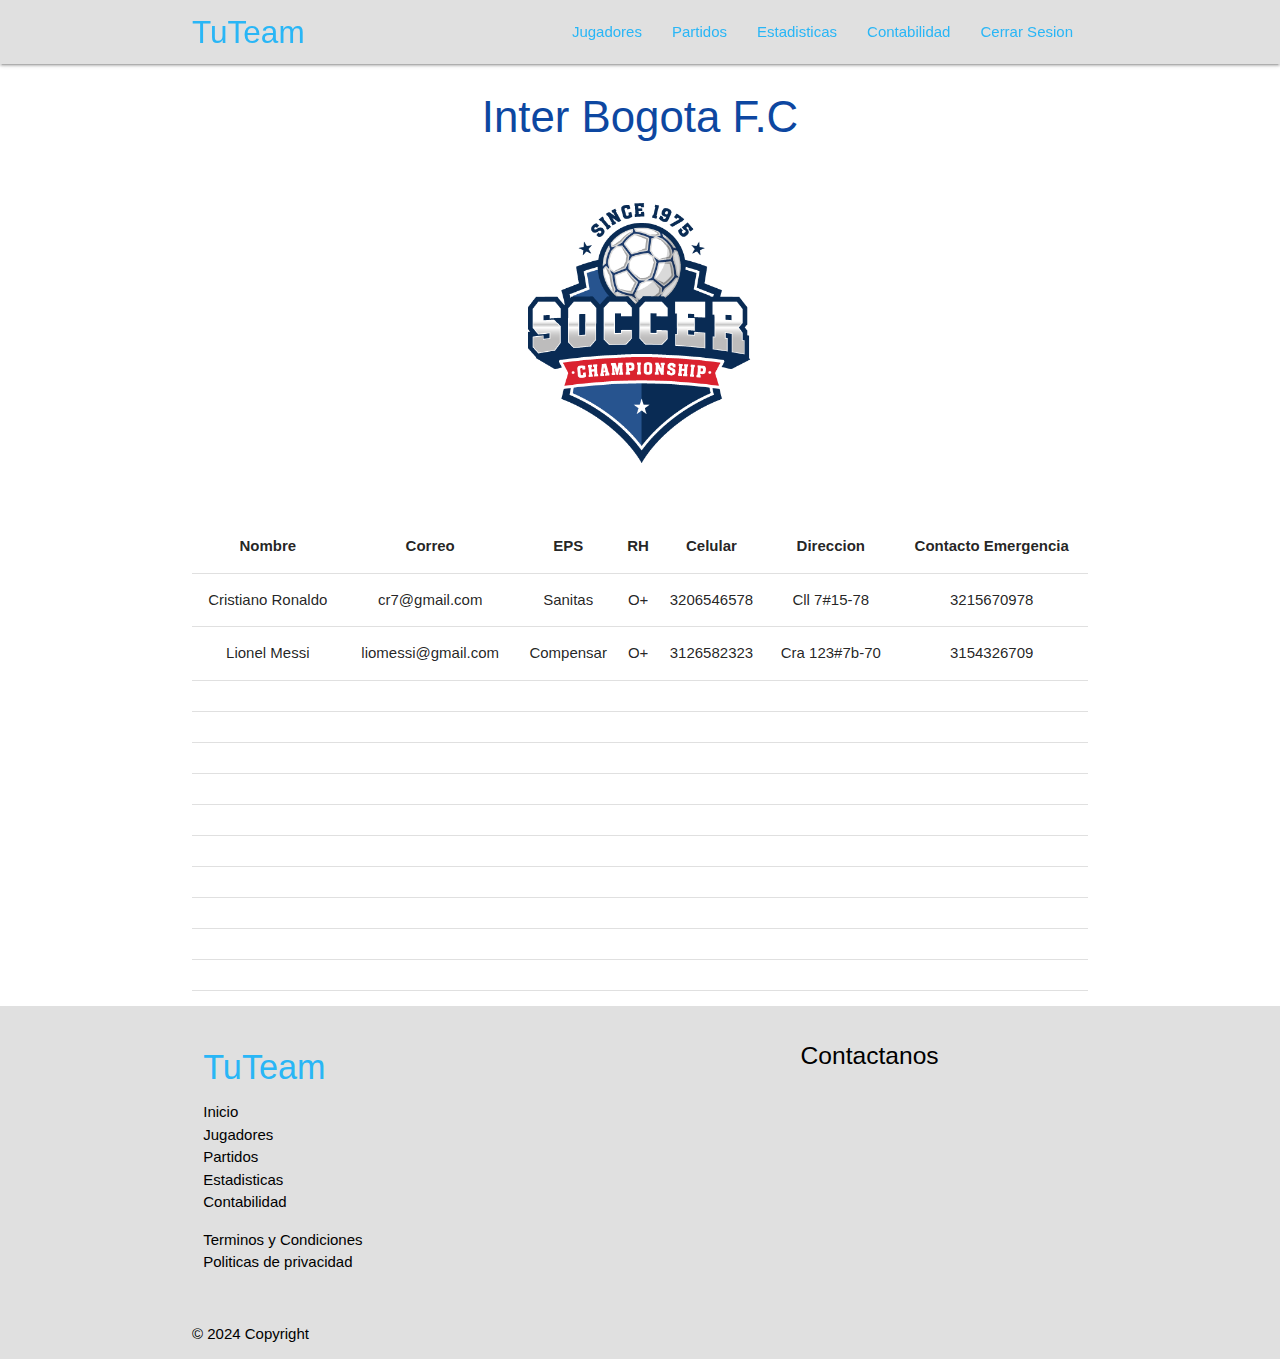
<file: index.html>
<!DOCTYPE html>
<html lang="es">
  <head>
    <meta charset="UTF-8" />
    <meta name="viewport" content="width=device-width, initial-scale=1.0" />
    <title>TuTeam</title>
    <link
      href="https://fonts.googleapis.com/icon?family=Material+Icons"
      rel="stylesheet"
    />
    <link
      rel="stylesheet"
      href="https://cdnjs.cloudflare.com/ajax/libs/materialize/1.0.0/css/materialize.min.css"
    />
    <link rel="stylesheet" href="https://cdnjs.cloudflare.com/ajax/libs/font-awesome/6.5.1/css/all.min.css" integrity="sha512-DTOQO9RWCH3ppGqcWaEA1BIZOC6xxalwEsw9c2QQeAIftl+Vegovlnee1c9QX4TctnWMn13TZye+giMm8e2LwA==" crossorigin="anonymous" referrerpolicy="no-referrer" />
    <link rel="stylesheet" href="CSS/main.css" />
  </head>

  <body>
    <header>
      <div class="navbar-fixed">
        <nav class="grey lighten-2">
          <div class="container nav-wrapper">
            <a href="index.html" class="light-blue-text text-lighten-1 brand-logo">TuTeam</a>

            <a href="" data-target="menu-responsive" class="sidenav-trigger">
              <i class="material-icons">menu</i>
            </a>

            <ul class="right hide-on-med-and-down">
              <li><a href="jugadores.html" class="light-blue-text text-lighten-1">Jugadores</a></li>
              <li><a href="partidos.html" class="light-blue-text text-lighten-1">Partidos</a></li>
              <li><a href="estadisticas.html" class="light-blue-text text-lighten-1">Estadisticas</a></li>
              <li><a href="contabilidad.html" class="light-blue-text text-lighten-1">Contabilidad</a></li>
              <li><a href="#" class="light-blue-text text-lighten-1">Cerrar Sesion</a></li>
            </ul>
          </div>
        </nav> 
      </div>
      

      <ul class="sidenav" id="menu-responsive">
        <li><a href="jugadores.html" class="light-blue-text text-lighten-1">Jugadores</a></li>
        <li><a href="partidos.html" class="light-blue-text text-lighten-1">Partidos</a></li>
        <li><a href="estadisticas.html" class="light-blue-text text-lighten-1">Estadisticas</a></li>
        <li><a href="contabilidad.html" class="light-blue-text text-lighten-1">Contabilidad</a></li>
        <li><a href="#" class="light-blue-text text-lighten-1">Cerrar Sesion</a></li>
      </ul>
        
      
    </header>

    <main>
      <div class="row center-align container">
        <div class="col s12 blue-text text-darken-4"><h3>Inter Bogota F.C</h3></div>
      </div>

      <div class="row center-align container">
        <div class="col s12"><img class="responsive-img" style="height: 300px;" src="CSS/IMG/logo equipo.png" alt="Escudo equipo" /></div>
      </div>

      <div class="container section">
        <table class="responsive-table highlight centered">
          <thead>
            <tr>
              <th>Nombre</th>
              <th>Correo</th>
              <th>EPS</th>
              <th>RH</th>
              <th>Celular</th>
              <th>Direccion</th>
              <th>Contacto Emergencia</th>
            </tr>
          </thead>
  
          <tbody>
            <tr>
              <td>Cristiano Ronaldo</td>
              <td>cr7@gmail.com</td>
              <td>Sanitas</td>
              <td>O+</td>
              <td>3206546578</td>
              <td>Cll 7#15-78</td>
              <td>3215670978</td>
            </tr>
  
            <tr>
              <td>Lionel Messi</td>
              <td>liomessi@gmail.com</td>
              <td>Compensar</td>
              <td>O+</td>
              <td>3126582323</td>
              <td>Cra 123#7b-70</td>
              <td>3154326709</td>
            </tr>
  
            <tr>
              <td></td>
              <td></td>
              <td></td>
              <td></td>
              <td></td>
              <td></td>
              <td></td>
            </tr>
  
            <tr>
              <td></td>
              <td></td>
              <td></td>
              <td></td>
              <td></td>
              <td></td>
              <td></td>
            </tr>
  
            <tr>
              <td></td>
              <td></td>
              <td></td>
              <td></td>
              <td></td>
              <td></td>
              <td></td>
            </tr>
  
            <tr>
              <td></td>
              <td></td>
              <td></td>
              <td></td>
              <td></td>
              <td></td>
              <td></td>
            </tr>
  
            <tr>
              <td></td>
              <td></td>
              <td></td>
              <td></td>
              <td></td>
              <td></td>
              <td></td>
            </tr>
  
            <tr>
              <td></td>
              <td></td>
              <td></td>
              <td></td>
              <td></td>
              <td></td>
              <td></td>
            </tr>
  
            <tr>
              <td></td>
              <td></td>
              <td></td>
              <td></td>
              <td></td>
              <td></td>
              <td></td>
            </tr>
  
            <tr>
              <td></td>
              <td></td>
              <td></td>
              <td></td>
              <td></td>
              <td></td>
              <td></td>
            </tr>

            <tr>
              <td></td>
              <td></td>
              <td></td>
              <td></td>
              <td></td>
              <td></td>
              <td></td>
            </tr>

            <tr>
              <td></td>
              <td></td>
              <td></td>
              <td></td>
              <td></td>
              <td></td>
              <td></td>
            </tr>
          </tbody>
        </table>
      </div>
      
    </main>

    <footer class="page-footer grey lighten-2">
      <div class="container">
        <div class="row">
          <div class="col l6 s12">
            <h4 class="light-blue-text text-lighten-1">TuTeam</h4>
            <article>
              <ul>
                <li><a class="black-text" href="index.html">Inicio</a></li>
                <li><a class="black-text" href="jugadores.html">Jugadores</a></li>
                <li><a class="black-text" href="partidos.html">Partidos</a></li>
                <li><a class="black-text" href="estadisticas.html">Estadisticas</a></li>
                <li><a class="black-text" href="contabilidad.html">Contabilidad</a></li>
              </ul>
            </article>
  
            <article>
              <ul>
                <li><a class="black-text" href="">Terminos y Condiciones</a></li>
                <li><a class="black-text" href="">Politicas de privacidad</a></li>
              </ul>
            </article>
  
          </div>
          
            <div class="col l4 offset-l2 s12">
              <h5 class="black-text">Contactanos</h5>
              <div class="row">
                <div class="col s1 m1 l2">
                    <a class="grey-text text-lighten-3" href="https://www.facebook.com/" target="_blank"><i class="fab fa-facebook fa-lg" style="color: black;"></i></a>
                </div>
                <div class="col s1 m1 l2">
                    <a class="grey-text text-lighten-3" href="https://twitter.com/" target="_blank"><i class="fab fa-twitter fa-lg" style="color: black;"></i></a>
                </div>
                <div class="col s1 m1 l2">
                    <a class="grey-text text-lighten-3" href="https://www.instagram.com/" target="_blank"><i class="fab fa-instagram fa-lg" style="color: black;"></i></a>
                </div>
                <div class="col s1 m1 l2">
                    <a class="grey-text text-lighten-3" href="https://www.youtube.com/" target="_blank"><i class="fab fa-youtube fa-lg" style="color: black;"light-blue-text text-lighten-1></i></a>
                </div>
              </div>   
            </div>
  
          </div>
        </div>
      </div>
    
      <div class="footer-copyright grey lighten-2">
        <div class="container black-text">© 2024 Copyright</div>
      </div>
      
    </footer>


    <script src="https://cdnjs.cloudflare.com/ajax/libs/materialize/1.0.0/js/materialize.min.js"></script>

    <script>
      document.addEventListener('DOMContentLoaded', function() {
        M.AutoInit();
      });
    </script>

  </body>
</html>
</file>
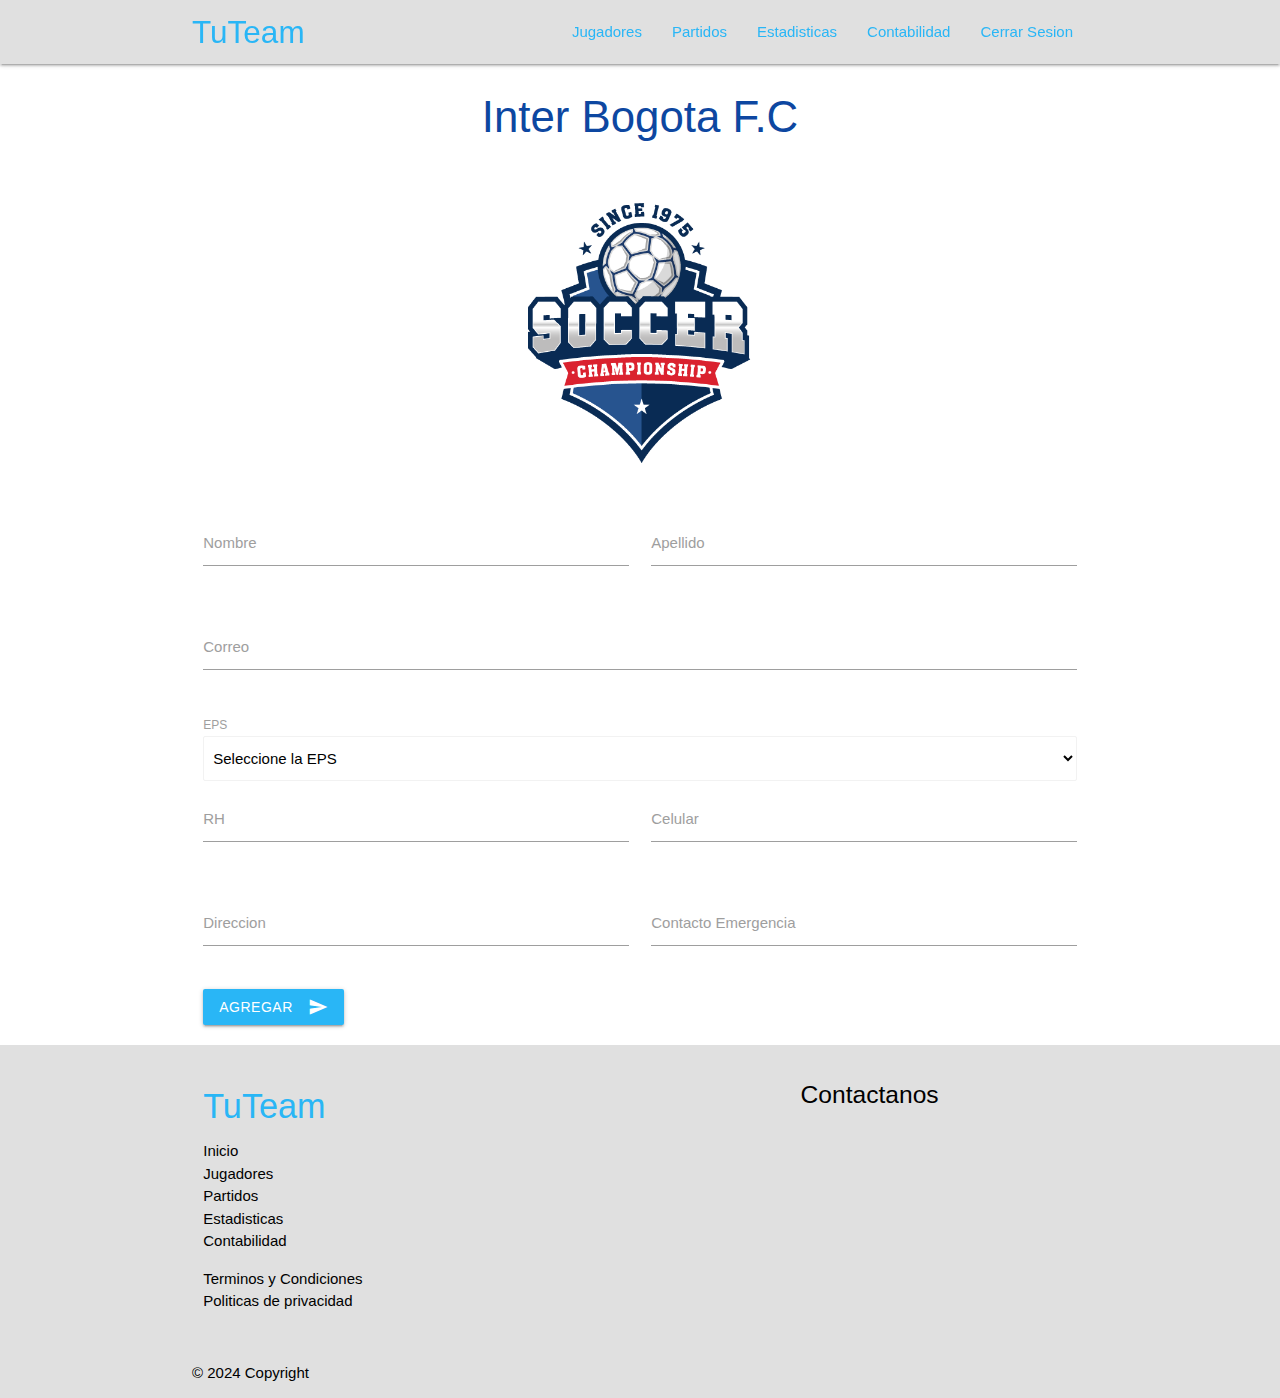
<file: addJugador.html>
<!DOCTYPE html>
<html lang="es">
  <head>
    <meta charset="UTF-8" />
    <meta name="viewport" content="width=device-width, initial-scale=1.0" />
    <title>TuTeam</title>
    <link
      href="https://fonts.googleapis.com/icon?family=Material+Icons"
      rel="stylesheet"
    />
    <link
      rel="stylesheet"
      href="https://cdnjs.cloudflare.com/ajax/libs/materialize/1.0.0/css/materialize.min.css"
    />
    <link rel="stylesheet" href="https://cdnjs.cloudflare.com/ajax/libs/font-awesome/6.5.1/css/all.min.css" integrity="sha512-DTOQO9RWCH3ppGqcWaEA1BIZOC6xxalwEsw9c2QQeAIftl+Vegovlnee1c9QX4TctnWMn13TZye+giMm8e2LwA==" crossorigin="anonymous" referrerpolicy="no-referrer" />
  </head>

  <body>
    <header>
      <div class="navbar-fixed">
        <nav class="grey lighten-2">
          <div class="container nav-wrapper">
            <a href="index.html" class="light-blue-text text-lighten-1 brand-logo">TuTeam</a>

            <a href="" data-target="menu-responsive" class="sidenav-trigger">
              <i class="material-icons">menu</i>
            </a>

            <ul class="right hide-on-med-and-down">
              <li><a href="jugadores.html" class="light-blue-text text-lighten-1">Jugadores</a></li>
              <li><a href="partidos.html" class="light-blue-text text-lighten-1">Partidos</a></li>
              <li><a href="estadisticas.html" class="light-blue-text text-lighten-1">Estadisticas</a></li>
              <li><a href="contabilidad.html" class="light-blue-text text-lighten-1">Contabilidad</a></li>
              <li><a href="#" class="light-blue-text text-lighten-1">Cerrar Sesion</a></li>
            </ul>
          </div>
        </nav> 
      </div>
      

      <ul class="sidenav" id="menu-responsive">
        <li><a href="jugadores.html" class="light-blue-text text-lighten-1">Jugadores</a></li>
        <li><a href="partidos.html" class="light-blue-text text-lighten-1">Partidos</a></li>
        <li><a href="estadisticas.html" class="light-blue-text text-lighten-1">Estadisticas</a></li>
        <li><a href="contabilidad.html" class="light-blue-text text-lighten-1">Contabilidad</a></li>
        <li><a href="#" class="light-blue-text text-lighten-1">Cerrar Sesion</a></li>
      </ul>
        
      
    </header>

    <main>
      <div class="row center-align container">
        <div class="col s12 blue-text text-darken-4"><h3>Inter Bogota F.C</h3></div>
      </div>

      <div class="row center-align container">
        <div class="col s12"><img class="responsive-img" style="height: 300px;" src="CSS/IMG/logo equipo.png" alt="Escudo equipo" /></div>
      </div>

      <div class="container">
        <div class="row">
          <form class="col s12">
            <div class="row">
              <div class="input-field col s6">
                <input id="first_name" type="text" class="validate">
                <label for="first_name">Nombre</label>
              </div>
              <div class="input-field col s6">
                <input id="last_name" type="text" class="validate">
                <label for="last_name">Apellido</label>
              </div>
            </div>
            <div class="row">
              <div class="input-field col s12">
                <input id="email" type="email" class="validate">
                <label for="email">Correo</label>
              </div>
            </div>
            <label>EPS</label>
              <select class="browser-default">
                <option value="" disabled selected>Seleccione la EPS</option>
                <option value="1">Famisanar</option>
                <option value="2">Compensar</option>
                <option value="3">Sanitas</option>
              </select>
            <div class="row">
              <div class="input-field col s6">
                <input id="rh" type="text" class="validate">
                <label for="rh">RH</label>
              </div>
              <div class="input-field col s6">
                <input id="cel" type="tel" class="validate">
                <label for="cel">Celular</label>
              </div>
            </div>
            <div class="row">
              <div class="input-field col s6">
                <input id="direccion" type="text" class="validate">
                <label for="direccion">Direccion</label>
              </div>
              <div class="input-field col s6">
                <input id="contEmergencia" type="tel" class="validate">
                <label for="contEmergencia">Contacto Emergencia</label>
              </div>
            </div>
            <button class="btn waves-effect waves-light light-blue lighten-1" type="submit" name="action">Agregar
              <i class="material-icons right">send</i>
            </button>

          </form>
        </div>
      </div>
      
    </main>

    <footer class="page-footer grey lighten-2">
      <div class="container">
        <div class="row">
          <div class="col l6 s12">
            <h4 class="light-blue-text text-lighten-1">TuTeam</h4>
            <article>
              <ul>
                <li><a class="black-text" href="index.html">Inicio</a></li>
                <li><a class="black-text" href="jugadores.html">Jugadores</a></li>
                <li><a class="black-text" href="partidos.html">Partidos</a></li>
                <li><a class="black-text" href="estadisticas.html">Estadisticas</a></li>
                <li><a class="black-text" href="contabilidad.html">Contabilidad</a></li>
              </ul>
            </article>
  
            <article>
              <ul>
                <li><a class="black-text" href="">Terminos y Condiciones</a></li>
                <li><a class="black-text" href="">Politicas de privacidad</a></li>
              </ul>
            </article>
  
          </div>
          
            <div class="col l4 offset-l2 s12">
              <h5 class="black-text">Contactanos</h5>
              <div class="row">
                <div class="col s1 m1 l2">
                    <a class="grey-text text-lighten-3" href="https://www.facebook.com/" target="_blank"><i class="fab fa-facebook fa-lg" style="color: black;"></i></a>
                </div>
                <div class="col s1 m1 l2">
                    <a class="grey-text text-lighten-3" href="https://twitter.com/" target="_blank"><i class="fab fa-twitter fa-lg" style="color: black;"></i></a>
                </div>
                <div class="col s1 m1 l2">
                    <a class="grey-text text-lighten-3" href="https://www.instagram.com/" target="_blank"><i class="fab fa-instagram fa-lg" style="color: black;"></i></a>
                </div>
                <div class="col s1 m1 l2">
                    <a class="grey-text text-lighten-3" href="https://www.youtube.com/" target="_blank"><i class="fab fa-youtube fa-lg" style="color: black;"light-blue-text text-lighten-1></i></a>
                </div>
              </div>   
            </div>
  
          </div>
        </div>
      </div>
    
      <div class="footer-copyright grey lighten-2">
        <div class="container black-text">© 2024 Copyright</div>
      </div>
      
    </footer>


    <script src="https://cdnjs.cloudflare.com/ajax/libs/materialize/1.0.0/js/materialize.min.js"></script>

    <script>
      document.addEventListener('DOMContentLoaded', function() {
        M.AutoInit();
      });
    </script>

  </body>
</html>
</file>
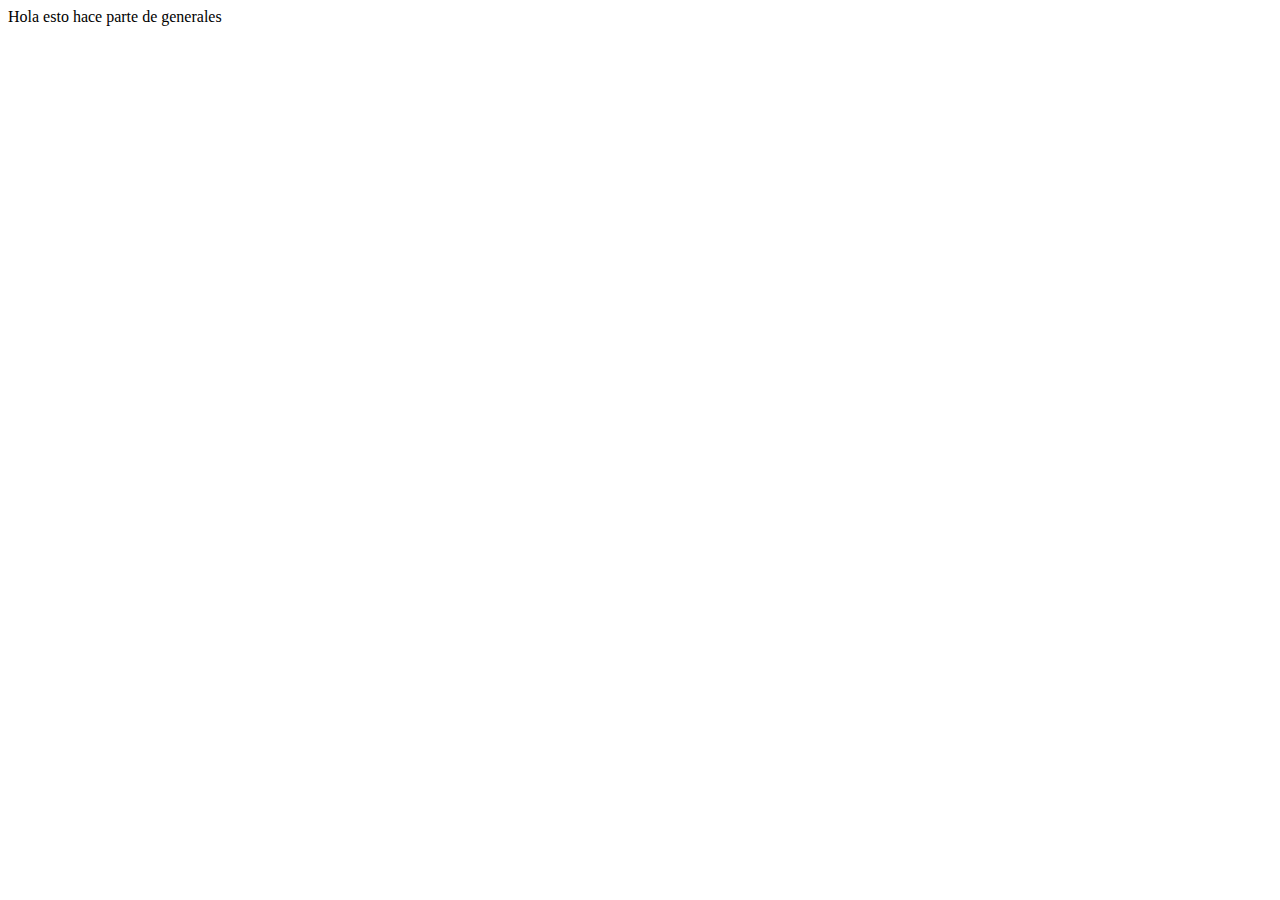
<file: caracteristicasGenerales.html>
<!DOCTYPE html>
<html lang="en">
<head>
  <meta charset="UTF-8">
  <meta name="viewport" content="width=device-width, initial-scale=1.0">
  <title>Document</title>
</head>
<body>
  Hola esto hace parte de generales
</body>
</html>
</file>
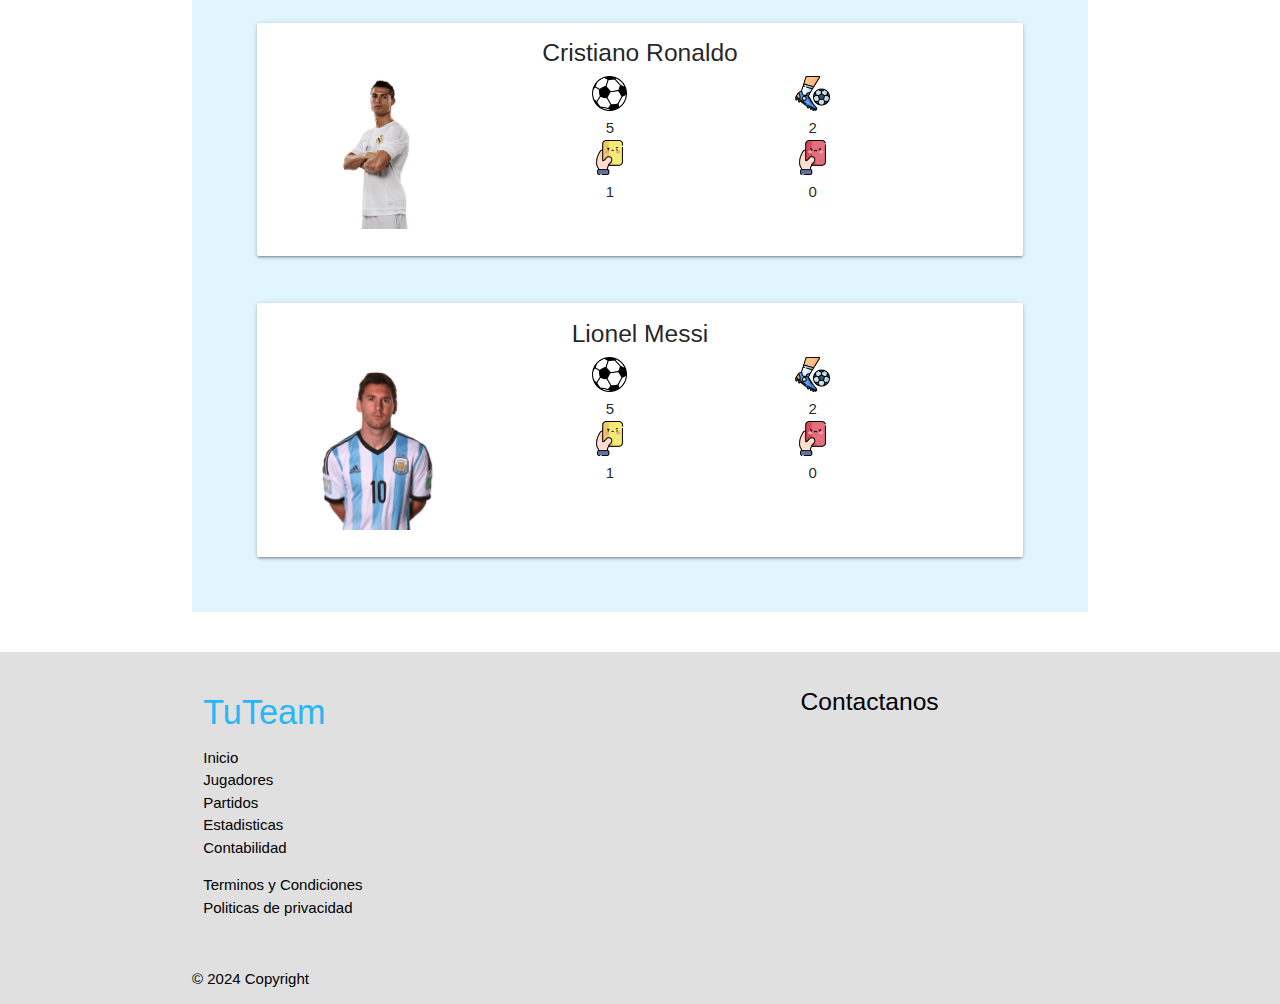
<file: caracteristicasIndividuales.html>
<!DOCTYPE html>
<html lang="en">
  <head>
    <meta charset="UTF-8" />
    <meta name="viewport" content="width=device-width, initial-scale=1.0" />
    <title>TuTeam</title>
    <link
      href="https://fonts.googleapis.com/icon?family=Material+Icons"
      rel="stylesheet"
    />
    <link
      rel="stylesheet"
      href="https://cdnjs.cloudflare.com/ajax/libs/materialize/1.0.0/css/materialize.min.css"
    />
    <link rel="stylesheet" href="https://cdnjs.cloudflare.com/ajax/libs/font-awesome/6.5.1/css/all.min.css" integrity="sha512-DTOQO9RWCH3ppGqcWaEA1BIZOC6xxalwEsw9c2QQeAIftl+Vegovlnee1c9QX4TctnWMn13TZye+giMm8e2LwA==" crossorigin="anonymous" referrerpolicy="no-referrer" />
  </head>

  <body class="">
    

    <main>
      


      <div class="row center-align container">
        <div class="row center-align light-blue lighten-5 section">

            <div class="card-interna" style="width: 88%; margin: 0 auto;">
              <div class="row">
                <div class="col s12">
                  <div class="card">
                    <div class="row">
                      <div class="col s12">
                        <h5 class="center-align">Cristiano Ronaldo</h5>
                      </div>
                      <div class="col s12 m4">
                        <img width="130" src="CSS/IMG/cristianoronaldo.png" alt="Foto jugador">
                      </div>

                      <div class="row">
                        <div class="col s3">
                          <img width="35" src="CSS/IMG/balon-de-futbol.png" alt="Balon">
                          <p style="margin: 0;">5</p>
                        </div>

                        <div class="col s3">
                          <img width="35" src="CSS/IMG/guayode-futbol.png" alt="Guayo">
                          <p style="margin: 0;">2</p>
                        </div>

                        <div class="col s3">
                          <img width="35" src="CSS/IMG/tarjeta-amarilla.png" alt="Tarjeta Amarilla">
                          <p style="margin: 0;">1</p>
                        </div>

                        <div class="col s3">
                          <img width="35" src="CSS/IMG/tarjeta-roja.png" alt="Tarjeta Roja">
                          <p style="margin: 0;">0</p>
                        </div>
                      </div>
                      
                      
                    </div>
                  </div>
                </div>
              </div>
            </div>


            <div class="card-interna" style="width: 88%; margin: 0 auto;">
              <div class="row">
                <div class="col s12">
                  <div class="card">
                    <div class="row">
                      <div class="col s12">
                        <h5 class="center-align">Lionel Messi</h5>
                      </div>
                      
                      <div class="col s12 m4">
                        <img width="130" src="CSS/IMG/pngwing.com.png" alt="Foto jugador">
                      </div>

                      <div class="row">
                        <div class="col s3">
                          <img width="35" src="CSS/IMG/balon-de-futbol.png" alt="Balon">
                          <p style="margin: 0;">5</p>
                        </div>

                        <div class="col s3">
                          <img width="35" src="CSS/IMG/guayode-futbol.png" alt="Guayo">
                          <p style="margin: 0;">2</p>
                        </div>

                        <div class="col s3">
                          <img width="35" src="CSS/IMG/tarjeta-amarilla.png" alt="Tarjeta Amarilla">
                          <p style="margin: 0;">1</p>
                        </div>

                        <div class="col s3">
                          <img width="35" src="CSS/IMG/tarjeta-roja.png" alt="Tarjeta Roja">
                          <p style="margin: 0;">0</p>
                        </div>
                      </div>
                    </div>
                  </div>
                </div>
              </div>
            </div>
            
        </div>
      </div>
      

      
      
    </main>

    <footer class="page-footer grey lighten-2">
      <div class="container">
        <div class="row">
          <div class="col l6 s12">
            <h4 class="light-blue-text text-lighten-1">TuTeam</h4>
            <article>
              <ul>
                <li><a class="black-text" href="index.html">Inicio</a></li>
                <li><a class="black-text" href="jugadores.html">Jugadores</a></li>
                <li><a class="black-text" href="partidos.html">Partidos</a></li>
                <li><a class="black-text" href="estadisticas.html">Estadisticas</a></li>
                <li><a class="black-text" href="contabilidad.html">Contabilidad</a></li>
              </ul>
            </article>
  
            <article>
              <ul>
                <li><a class="black-text" href="">Terminos y Condiciones</a></li>
                <li><a class="black-text" href="">Politicas de privacidad</a></li>
              </ul>
            </article>
  
          </div>
          
            <div class="col l4 offset-l2 s12">
              <h5 class="black-text">Contactanos</h5>
              <div class="row">
                <div class="col s1 m1 l2">
                    <a class="grey-text text-lighten-3" href="https://www.facebook.com/" target="_blank"><i class="fab fa-facebook fa-lg" style="color: black;"></i></a>
                </div>
                <div class="col s1 m1 l2">
                    <a class="grey-text text-lighten-3" href="https://twitter.com/" target="_blank"><i class="fab fa-twitter fa-lg" style="color: black;"></i></a>
                </div>
                <div class="col s1 m1 l2">
                    <a class="grey-text text-lighten-3" href="https://www.instagram.com/" target="_blank"><i class="fab fa-instagram fa-lg" style="color: black;"></i></a>
                </div>
                <div class="col s1 m1 l2">
                    <a class="grey-text text-lighten-3" href="https://www.youtube.com/" target="_blank"><i class="fab fa-youtube fa-lg" style="color: black;"light-blue-text text-lighten-1></i></a>
                </div>
              </div>   
            </div>
  
          </div>
        </div>
      </div>
    
      <div class="footer-copyright grey lighten-2">
        <div class="container black-text">© 2024 Copyright</div>
      </div>
      
    </footer>


    <script src="https://cdnjs.cloudflare.com/ajax/libs/materialize/1.0.0/js/materialize.min.js"></script>

    <script>
      document.addEventListener('DOMContentLoaded', function() {
        M.AutoInit();
      });
    </script>

  </body>
</html>
</file>
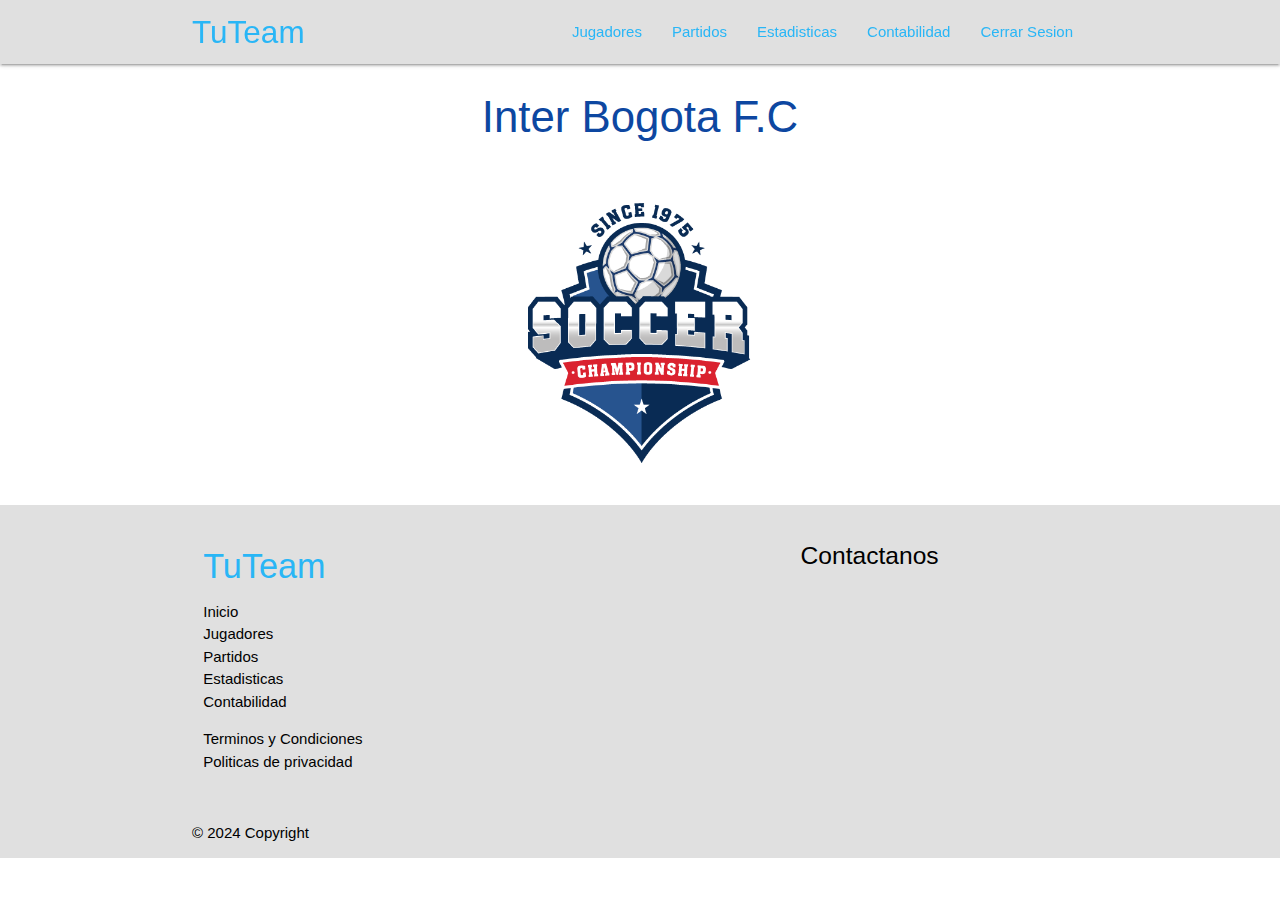
<file: contabilidad.html>
<!DOCTYPE html>
<html lang="en">
  <head>
    <meta charset="UTF-8" />
    <meta name="viewport" content="width=device-width, initial-scale=1.0" />
    <title>TuTeam</title>
    <link
      href="https://fonts.googleapis.com/icon?family=Material+Icons"
      rel="stylesheet"
    />
    <link
      rel="stylesheet"
      href="https://cdnjs.cloudflare.com/ajax/libs/materialize/1.0.0/css/materialize.min.css"
    />
    <link rel="stylesheet" href="https://cdnjs.cloudflare.com/ajax/libs/font-awesome/6.5.1/css/all.min.css" integrity="sha512-DTOQO9RWCH3ppGqcWaEA1BIZOC6xxalwEsw9c2QQeAIftl+Vegovlnee1c9QX4TctnWMn13TZye+giMm8e2LwA==" crossorigin="anonymous" referrerpolicy="no-referrer" />
  </head>

  <body>
    <header>
      <div class="navbar-fixed">
        <nav class="grey lighten-2">
          <div class="container nav-wrapper">
            <a href="index.html" class="light-blue-text text-lighten-1 brand-logo">TuTeam</a>

            <a href="" data-target="menu-responsive" class="sidenav-trigger">
              <i class="material-icons">menu</i>
            </a>

            <ul class="right hide-on-med-and-down">
              <li><a href="jugadores.html" class="light-blue-text text-lighten-1">Jugadores</a></li>
              <li><a href="partidos.html" class="light-blue-text text-lighten-1">Partidos</a></li>
              <li><a href="estadisticas.html" class="light-blue-text text-lighten-1">Estadisticas</a></li>
              <li><a href="contabilidad.html" class="light-blue-text text-lighten-1">Contabilidad</a></li>
              <li><a href="#" class="light-blue-text text-lighten-1">Cerrar Sesion</a></li>
            </ul>
          </div>
        </nav> 
      </div>
      

      <ul class="sidenav" id="menu-responsive">
        <li><a href="jugadores.html" class="light-blue-text text-lighten-1">Jugadores</a></li>
        <li><a href="partidos.html" class="light-blue-text text-lighten-1">Partidos</a></li>
        <li><a href="estadisticas.html" class="light-blue-text text-lighten-1">Estadisticas</a></li>
        <li><a href="contabilidad.html" class="light-blue-text text-lighten-1">Contabilidad</a></li>
        <li><a href="#" class="light-blue-text text-lighten-1">Cerrar Sesion</a></li>
      </ul>
        
      
    </header>

    <main>
      <div class="row center-align container">
        <div class="col s12 blue-text text-darken-4"><h3>Inter Bogota F.C</h3></div>
      </div>

      <div class="row center-align container">
        <div class="col s12"><img class="responsive-img" style="height: 300px;" src="CSS/IMG/logo equipo.png" alt="Escudo equipo" /></div>
      </div>

      
      
    </main>

    <footer class="page-footer grey lighten-2">
      <div class="container">
        <div class="row">
          <div class="col l6 s12">
            <h4 class="light-blue-text text-lighten-1">TuTeam</h4>
            <article>
              <ul>
                <li><a class="black-text" href="index.html">Inicio</a></li>
                <li><a class="black-text" href="jugadores.html">Jugadores</a></li>
                <li><a class="black-text" href="partidos.html">Partidos</a></li>
                <li><a class="black-text" href="estadisticas.html">Estadisticas</a></li>
                <li><a class="black-text" href="contabilidad.html">Contabilidad</a></li>
              </ul>
            </article>
  
            <article>
              <ul>
                <li><a class="black-text" href="">Terminos y Condiciones</a></li>
                <li><a class="black-text" href="">Politicas de privacidad</a></li>
              </ul>
            </article>
  
          </div>
          
            <div class="col l4 offset-l2 s12">
              <h5 class="black-text">Contactanos</h5>
              <div class="row">
                <div class="col s1 m1 l2">
                    <a class="grey-text text-lighten-3" href="https://www.facebook.com/" target="_blank"><i class="fab fa-facebook fa-lg" style="color: black;"></i></a>
                </div>
                <div class="col s1 m1 l2">
                    <a class="grey-text text-lighten-3" href="https://twitter.com/" target="_blank"><i class="fab fa-twitter fa-lg" style="color: black;"></i></a>
                </div>
                <div class="col s1 m1 l2">
                    <a class="grey-text text-lighten-3" href="https://www.instagram.com/" target="_blank"><i class="fab fa-instagram fa-lg" style="color: black;"></i></a>
                </div>
                <div class="col s1 m1 l2">
                    <a class="grey-text text-lighten-3" href="https://www.youtube.com/" target="_blank"><i class="fab fa-youtube fa-lg" style="color: black;"light-blue-text text-lighten-1></i></a>
                </div>
              </div>   
            </div>
  
          </div>
        </div>
      </div>
    
      <div class="footer-copyright grey lighten-2">
        <div class="container black-text">© 2024 Copyright</div>
      </div>
      
    </footer>


    <script src="https://cdnjs.cloudflare.com/ajax/libs/materialize/1.0.0/js/materialize.min.js"></script>

    <script>
      document.addEventListener('DOMContentLoaded', function() {
        M.AutoInit();
      });
    </script>

  </body>
</html>
</file>
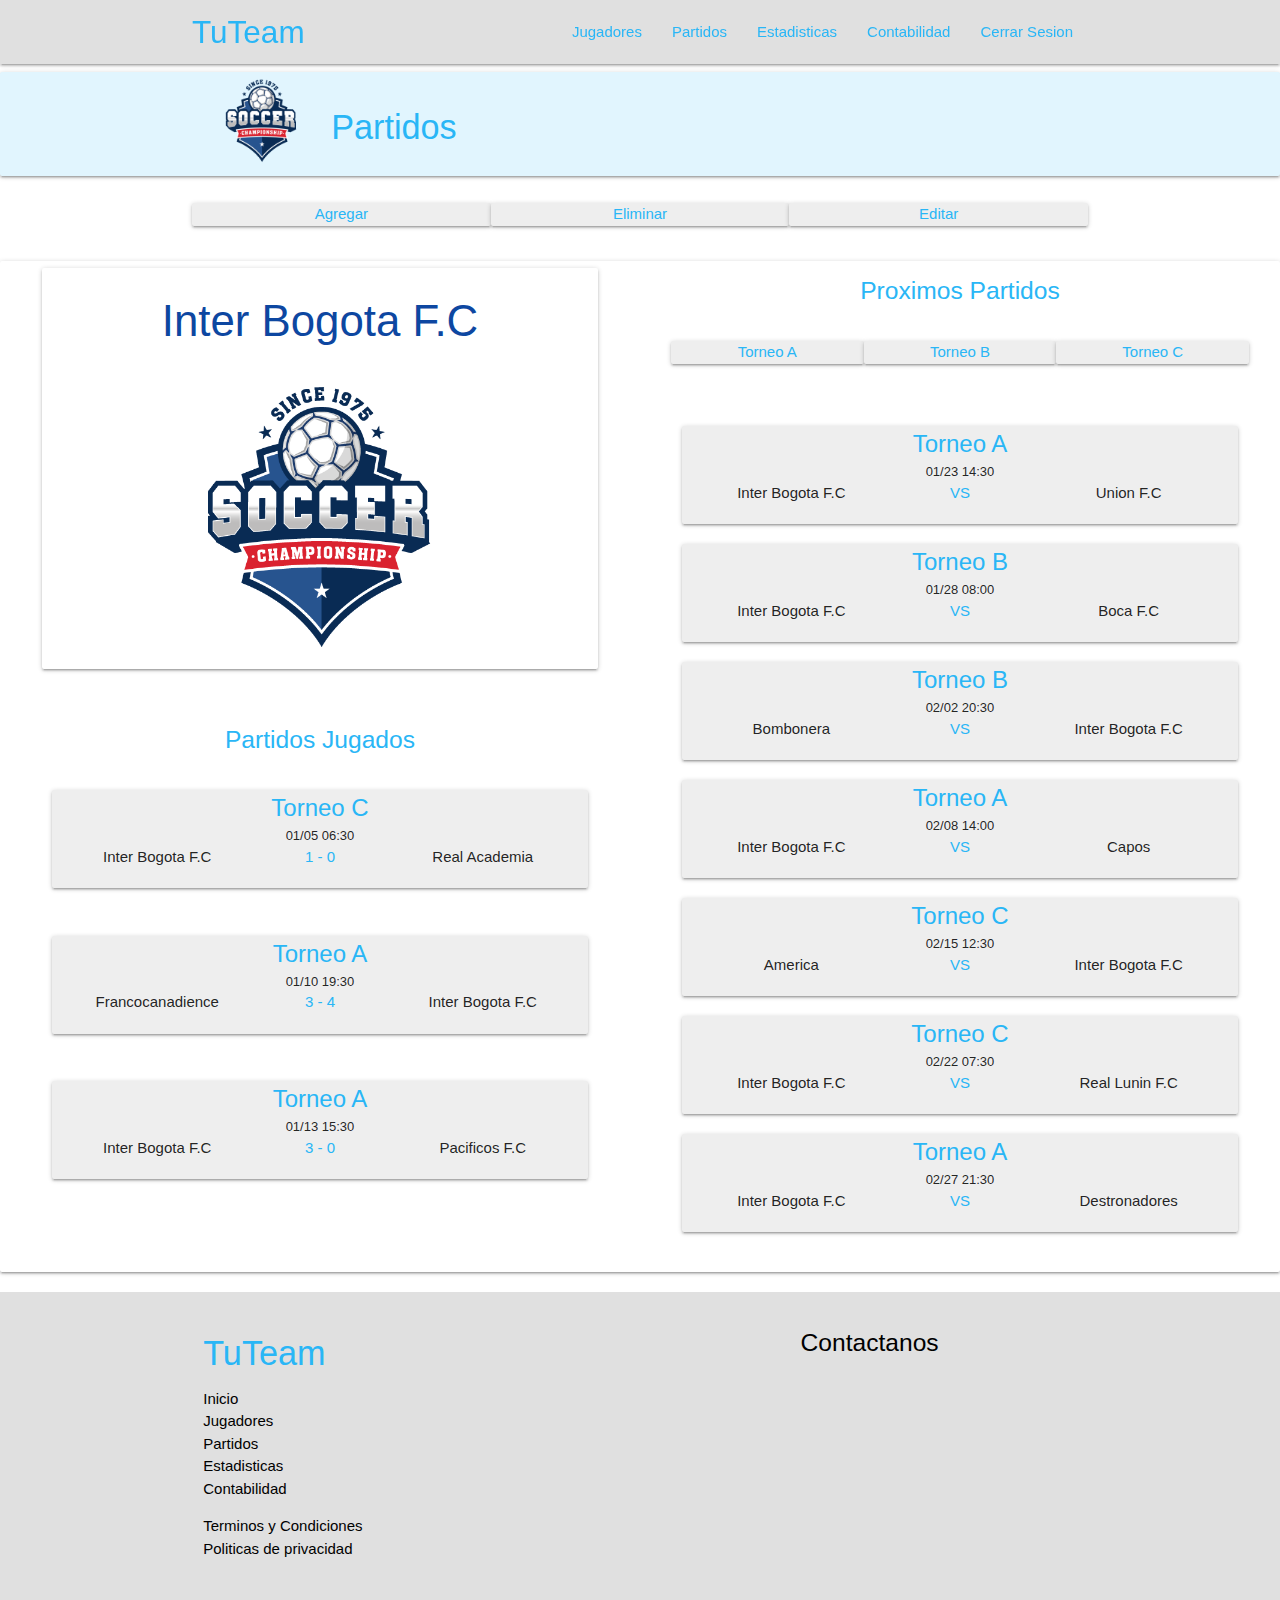
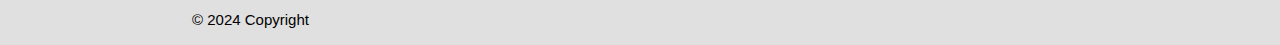
<file: partidos.html>
<!DOCTYPE html>
<html lang="en">
  <head>
    <meta charset="UTF-8" />
    <meta name="viewport" content="width=device-width, initial-scale=1.0" />
    <title>TuTeam</title>
    <link
      href="https://fonts.googleapis.com/icon?family=Material+Icons"
      rel="stylesheet"
    />
    <link
      rel="stylesheet"
      href="https://cdnjs.cloudflare.com/ajax/libs/materialize/1.0.0/css/materialize.min.css"
    />
    <link rel="stylesheet" href="https://cdnjs.cloudflare.com/ajax/libs/font-awesome/6.5.1/css/all.min.css" integrity="sha512-DTOQO9RWCH3ppGqcWaEA1BIZOC6xxalwEsw9c2QQeAIftl+Vegovlnee1c9QX4TctnWMn13TZye+giMm8e2LwA==" crossorigin="anonymous" referrerpolicy="no-referrer" />
  </head>

  <body>
    <header>
      <div class="navbar-fixed">
        <nav class="grey lighten-2">
          <div class="container nav-wrapper">
            <a href="index.html" class="light-blue-text text-lighten-1 brand-logo">TuTeam</a>

            <a href="" data-target="menu-responsive" class="sidenav-trigger">
              <i class="material-icons">menu</i>
            </a>

            <ul class="right hide-on-med-and-down">
              <li><a href="jugadores.html" class="light-blue-text text-lighten-1">Jugadores</a></li>
              <li><a href="partidos.html" class="light-blue-text text-lighten-1">Partidos</a></li>
              <li><a href="estadisticas.html" class="light-blue-text text-lighten-1">Estadisticas</a></li>
              <li><a href="contabilidad.html" class="light-blue-text text-lighten-1">Contabilidad</a></li>
              <li><a href="#" class="light-blue-text text-lighten-1">Cerrar Sesion</a></li>
            </ul>
          </div>
        </nav> 
      </div>
      

      <ul class="sidenav" id="menu-responsive">
        <li><a href="jugadores.html" class="light-blue-text text-lighten-1">Jugadores</a></li>
        <li><a href="partidos.html" class="light-blue-text text-lighten-1">Partidos</a></li>
        <li><a href="estadisticas.html" class="light-blue-text text-lighten-1">Estadisticas</a></li>
        <li><a href="contabilidad.html" class="light-blue-text text-lighten-1">Contabilidad</a></li>
        <li><a href="#" class="light-blue-text text-lighten-1">Cerrar Sesion</a></li>
      </ul>
        
      
    </header>

    <main>

      <div class="center-align">
        <div class="card light-blue lighten-5">

          <div class="row">

            <div class="col s3 center-align "><img class="responsive-img right" style="height: 95px;" src="CSS/IMG/logo equipo.png" alt="Escudo equipo" /></div>

            <div class="col s9">
              <h4 class="card-stacked light-blue-text text-lighten-1 section left">Partidos</h4>
            </div>
            
          </div>
          
        </div>
      </div>

      <div class="row center-align container">
        <div class="col s4 card grey lighten-3">
          <a class="card-stacked light-blue-text text-lighten-1 section" href="">Agregar</a>
        </div>

        <div class="col s4 card grey lighten-3">
          <a class="card-stacked light-blue-text text-lighten-1 section" href="">Eliminar</a>
        </div>

        <div class="col s4 card grey lighten-3">
          <a class="card-stacked light-blue-text text-lighten-1 section" href="">Editar</a>
        </div>
      </div>


      <div class="card">

        <div class="row">

          <div class="col s12 l6">
            <div class="card-interna" style="width: 90%; margin: 0 auto;">
              <div class="row">
                <div class="col s12">
                  <div class="card">
                    <div class="row"> 
                       <div class="center-align container">
                        <div class="col s12 blue-text text-darken-4"><h3>Inter Bogota F.C</h3></div>
                      </div>
              
                      <div class="center-align container">
                        <div class="col s12"><img class="responsive-img" style="height: 300px;" src="CSS/IMG/logo equipo.png" alt="Escudo equipo" /></div>
                      </div>
                    </div>
                  </div>
                </div>
              </div>
            </div>

            <div class="col s12">
              <div class="card-interna" style="width: 90%; margin: 0 auto;">
                <div class="row">
                  <div class="col s12">
                    <div class="center-align light-blue-text text-lighten-1">
                      <h5>Partidos Jugados</h5>
                    </div>
                  </div>
                </div>
              </div>          
            </div>


            <div class="col s12">
              <div class="card-interna" style="width: 90%; margin: 0 auto;">
                <div class="row">
                  <div class="col s12">
                    <div class="card center-align grey lighten-3">
                      <div class="row"> 
                          <div class="col s12">
                            <p class="light-blue-text text-lighten-1 card-title container" style="width: 95%;">Torneo C</p>
                          </div>
                          <div class="col s12">
                            
                            <p style="margin: 0; font-size: small;"><span>01/05</span> 06:30</p>
                            <div class="row">
                              <div class="col s5">Inter Bogota F.C</div>
                              <div class="col s2"><span class="light-blue-text text-lighten-1">1 - 0</span></div>
                              <div class="col s5">Real Academia</div>
                            </div>
                          </div>
                      </div>
                    </div>
                  </div>
                </div>
              </div>
            </div>

            <div class="col s12">
              <div class="card-interna" style="width: 90%; margin: 0 auto;">
                <div class="row">
                  <div class="col s12">
                    <div class="card center-align grey lighten-3">
                      <div class="row"> 
                          <div class="col s12">
                            <p class="light-blue-text text-lighten-1 card-title container" style="width: 95%;">Torneo A</p>
                          </div>
                          <div class="col s12">
                            
                            <p style="margin: 0; font-size: small;"><span>01/10</span> 19:30</p>
                            <div class="row">
                              <div class="col s5">Francocanadience</div>
                              <div class="col s2"><span class="light-blue-text text-lighten-1">3 - 4</span></div>
                              <div class="col s5">Inter Bogota F.C</div>
                            </div>
                          </div>
                      </div>
                    </div>
                  </div>
                </div>
              </div>
            </div>

            <div class="col s12">
              <div class="card-interna" style="width: 90%; margin: 0 auto;">
                <div class="row">
                  <div class="col s12">
                    <div class="card center-align grey lighten-3">
                      <div class="row"> 
                          <div class="col s12">
                            <p class="light-blue-text text-lighten-1 card-title container" style="width: 95%;">Torneo A</p>
                          </div>
                          <div class="col s12">
                            
                            <p style="margin: 0; font-size: small;"><span>01/13</span> 15:30</p>
                            <div class="row">
                              <div class="col s5">Inter Bogota F.C</div>
                              <div class="col s2"><span class="light-blue-text text-lighten-1">3 - 0</span></div>
                              <div class="col s5">Pacificos F.C</div>
                            </div>
                          </div>
                      </div>
                    </div>
                  </div>
                </div>
              </div>
            </div>
            

          </div>


          


          <div class="col s12 l6">
            <div class="card-interna" style="width: 90%; margin: 0 auto;">
              <div class="row">
                <div class="col s12">

                  <div class="center-align light-blue-text text-lighten-1">
                    <h5>Proximos Partidos</h5>
                  </div>
                </div>
              </div>
              
            </div>
            
          </div>

          <div class="col s12 l6">
            <div class="card-interna" style="width: 90%; margin: 0 auto;">
              <div class="row">
                <div class="col s12">

                  <div class="row center-align">
                    <div class="col s4 card grey lighten-3">
                      <a class="card-stacked light-blue-text text-lighten-1 section" href="">Torneo A</a>
                    </div>
            
                    <div class="col s4 card grey lighten-3">
                      <a class="card-stacked light-blue-text text-lighten-1 section" href="">Torneo B</a>
                    </div>
            
                    <div class="col s4 card grey lighten-3">
                      <a class="card-stacked light-blue-text text-lighten-1 section" href="">Torneo C</a>
                    </div>
                  </div>
                </div>
              </div>
              
            </div>
            
          </div>
  
          
  
          <div class="col s12 l6">
            <div class="card-interna" style="width: 90%; margin: 0 auto;">
              <div class="row">
                <div class="col s12">
                  <div class="card center-align grey lighten-3">
                    <div class="row"> 
                        <div class="col s12">
                          <p class="light-blue-text text-lighten-1 card-title container" style="width: 95%;">Torneo A</p>
                        </div>
                        <div class="col s12">
                          
                          <p style="margin: 0; font-size: small;"><span>01/23</span> 14:30</p>
                          <div class="row">
                            <div class="col s5">Inter Bogota F.C</div>
                            <div class="col s2"><span class="light-blue-text text-lighten-1">VS</span></div>
                            <div class="col s5">Union F.C</div>
                          </div>
                        </div>
                    </div>
                  </div>

                  <div class="card center-align grey lighten-3">
                    <div class="row"> 
                        <div class="col s12">
                          <p class="light-blue-text text-lighten-1 card-title container" style="width: 95%;">Torneo B</p>
                        </div>
                        <div class="col s12">
                          
                          <p style="margin: 0; font-size: small;"><span>01/28</span> 08:00</p>
                          <div class="row">
                            <div class="col s5">Inter Bogota F.C</div>
                            <div class="col s2"><span class="light-blue-text text-lighten-1">VS</span></div>
                            <div class="col s5">Boca F.C</div>
                          </div>
                        </div>
                    </div>
                  </div>

                  <div class="card center-align grey lighten-3">
                    <div class="row"> 
                        <div class="col s12">
                          <p class="light-blue-text text-lighten-1 card-title container" style="width: 95%;">Torneo B</p>
                        </div>
                        <div class="col s12">
                          
                          <p style="margin: 0; font-size: small;"><span>02/02</span> 20:30</p>
                          <div class="row">
                            <div class="col s5">Bombonera</div>
                            <div class="col s2"><span class="light-blue-text text-lighten-1">VS</span></div>
                            <div class="col s5">Inter Bogota F.C</div>
                          </div>
                        </div>
                    </div>
                  </div>

                  <div class="card center-align grey lighten-3">
                    <div class="row"> 
                        <div class="col s12">
                          <p class="light-blue-text text-lighten-1 card-title container" style="width: 95%;">Torneo A</p>
                        </div>
                        <div class="col s12">
                          
                          <p style="margin: 0; font-size: small;"><span>02/08</span> 14:00</p>
                          <div class="row">
                            <div class="col s5">Inter Bogota F.C</div>
                            <div class="col s2"><span class="light-blue-text text-lighten-1">VS</span></div>
                            <div class="col s5">Capos</div>
                          </div>
                        </div>
                    </div>
                  </div>

                  <div class="card center-align grey lighten-3">
                    <div class="row"> 
                        <div class="col s12">
                          <p class="light-blue-text text-lighten-1 card-title container" style="width: 95%;">Torneo C</p>
                        </div>
                        <div class="col s12">
                          
                          <p style="margin: 0; font-size: small;"><span>02/15</span> 12:30</p>
                          <div class="row">
                            <div class="col s5">America</div>
                            <div class="col s2"><span class="light-blue-text text-lighten-1">VS</span></div>
                            <div class="col s5">Inter Bogota F.C</div>
                          </div>
                        </div>
                    </div>
                  </div>

                  <div class="card center-align grey lighten-3">
                    <div class="row"> 
                        <div class="col s12">
                          <p class="light-blue-text text-lighten-1 card-title container" style="width: 95%;">Torneo C</p>
                        </div>
                        <div class="col s12">
                          
                          <p style="margin: 0; font-size: small;"><span>02/22</span> 07:30</p>
                          <div class="row">
                            <div class="col s5">Inter Bogota F.C</div>
                            <div class="col s2"><span class="light-blue-text text-lighten-1">VS</span></div>
                            <div class="col s5">Real Lunin F.C</div>
                          </div>
                        </div>
                    </div>
                  </div>

                  <div class="card center-align grey lighten-3">
                    <div class="row"> 
                        <div class="col s12">
                          <p class="light-blue-text text-lighten-1 card-title container" style="width: 95%;">Torneo A</p>
                        </div>
                        <div class="col s12">
                          
                          <p style="margin: 0; font-size: small;"><span>02/27</span> 21:30</p>
                          <div class="row">
                            <div class="col s5">Inter Bogota F.C</div>
                            <div class="col s2"><span class="light-blue-text text-lighten-1">VS</span></div>
                            <div class="col s5">Destronadores</div>
                          </div>
                        </div>
                    </div>
                  </div>


                </div>
              </div>
                </div>
              </div>
            </div>
          </div>
  
        </div>  
        

      </div>

      
      
    </main>

    <footer class="page-footer grey lighten-2">
      <div class="container">
        <div class="row">
          <div class="col l6 s12">
            <h4 class="light-blue-text text-lighten-1">TuTeam</h4>
            <article>
              <ul>
                <li><a class="black-text" href="index.html">Inicio</a></li>
                <li><a class="black-text" href="jugadores.html">Jugadores</a></li>
                <li><a class="black-text" href="partidos.html">Partidos</a></li>
                <li><a class="black-text" href="estadisticas.html">Estadisticas</a></li>
                <li><a class="black-text" href="contabilidad.html">Contabilidad</a></li>
              </ul>
            </article>
  
            <article>
              <ul>
                <li><a class="black-text" href="">Terminos y Condiciones</a></li>
                <li><a class="black-text" href="">Politicas de privacidad</a></li>
              </ul>
            </article>
  
          </div>
          
            <div class="col l4 offset-l2 s12">
              <h5 class="black-text">Contactanos</h5>
              <div class="row">
                <div class="col s1 m1 l2">
                    <a class="grey-text text-lighten-3" href="https://www.facebook.com/" target="_blank"><i class="fab fa-facebook fa-lg" style="color: black;"></i></a>
                </div>
                <div class="col s1 m1 l2">
                    <a class="grey-text text-lighten-3" href="https://twitter.com/" target="_blank"><i class="fab fa-twitter fa-lg" style="color: black;"></i></a>
                </div>
                <div class="col s1 m1 l2">
                    <a class="grey-text text-lighten-3" href="https://www.instagram.com/" target="_blank"><i class="fab fa-instagram fa-lg" style="color: black;"></i></a>
                </div>
                <div class="col s1 m1 l2">
                    <a class="grey-text text-lighten-3" href="https://www.youtube.com/" target="_blank"><i class="fab fa-youtube fa-lg" style="color: black;"light-blue-text text-lighten-1></i></a>
                </div>
              </div>   
            </div>
  
          </div>
        </div>
      </div>
    
      <div class="footer-copyright grey lighten-2">
        <div class="container black-text">© 2024 Copyright</div>
      </div>
      
    </footer>


    <script src="https://cdnjs.cloudflare.com/ajax/libs/materialize/1.0.0/js/materialize.min.js"></script>

    <script>
      document.addEventListener('DOMContentLoaded', function() {
        M.AutoInit();
      });
    </script>

  </body>
</html>
</file>
<file: CSS/main.css>
/* * {
  box-sizing: border-box;
  margin: 0;
  padding: 0;
}

*header {
  margin: 40px 20px;
}

nav {
  align-items: center;
  display: flex;
  justify-content: space-around;
  padding: 10px 0;
  border: black;
  border-style: double;
  background-color: #f2f2f2;
}

h1 {
  color: rgb(118, 188, 250);
}

ul {
  display: flex;
  justify-content: space-around;
  list-style: none;
}

li {
  padding: 0 8px;
  font-weight: 600;
}

body {
  margin: 40px;
}

table {
  width: 100%;
  border-collapse: collapse;
}

th,
td {
  border: 1px solid #ddd;
  padding: 8px;
  text-align: center;
  color: rgb(118, 188, 250);
}

th {
  background-color: #f2f2f2;
}

footer {
  background-color: #ddd;
  margin: 40px 0;
  padding: 10px;
}

.copyright {
  font-weight: 700;
  text-align: right;
}
*/
</file>
